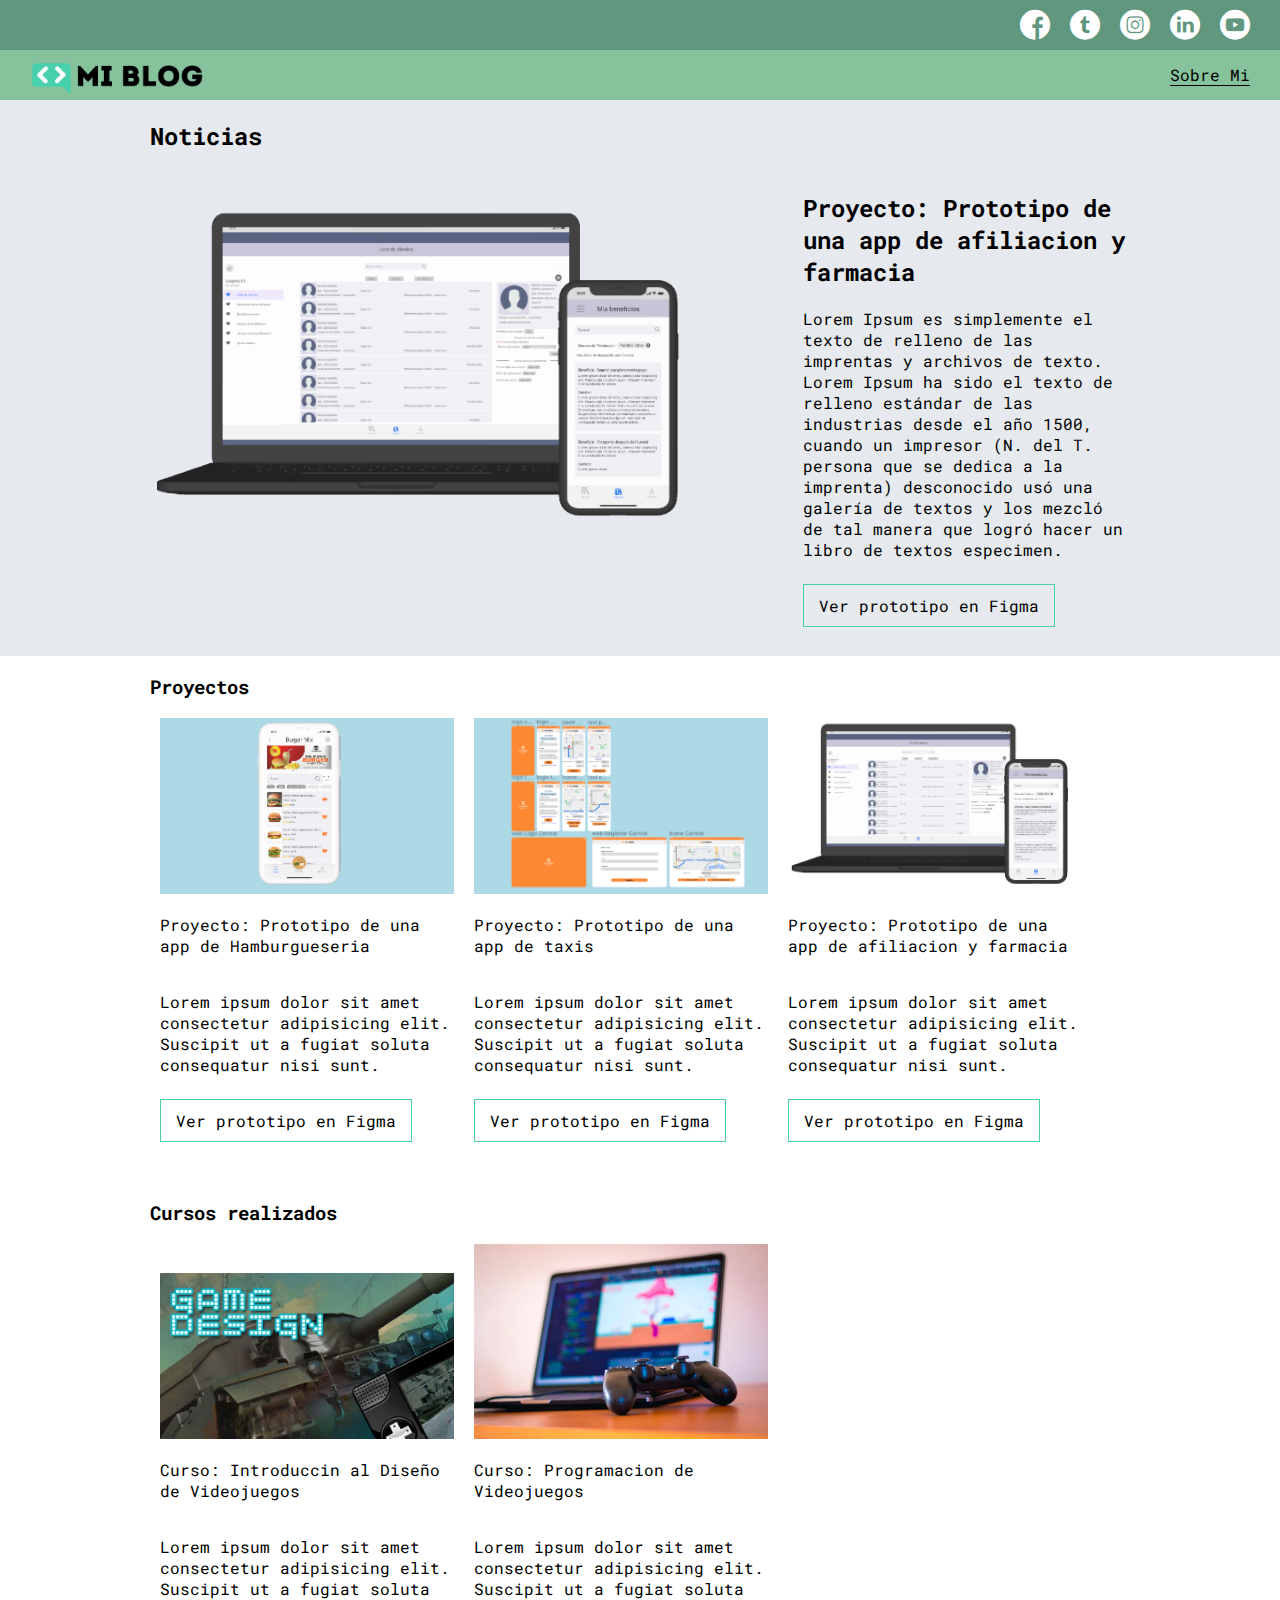
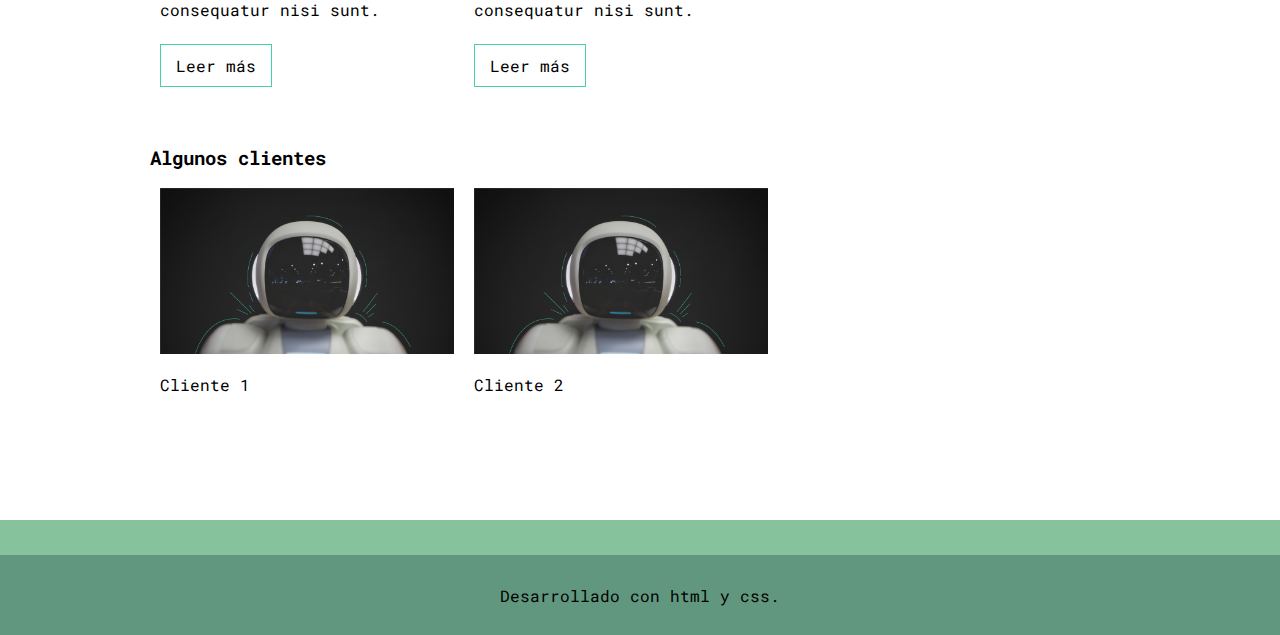
<file: UX_UI_Blog_personal/blogs.html>
<!DOCTYPE html>
<html lang="en">
<head>
    <meta charset="UTF-8">
    <meta http-equiv="X-UA-Compatible" content="IE=edge">
    <meta name="viewport" content="width=device-width, initial-scale=1.0">
    <link rel="stylesheet" href="css/main.css">
    <link rel="stylesheet" href="css/font/flaticon.css">
    <title>Blogs</title>
</head>
<body>
    <header>
        <section class="header-icons-container">
            <div class="icons" >
                <a href="/"><span class="flaticon-001-facebook"></span></a>
                <a href="/"><span class="flaticon-002-twitter"></span></a>
                <a href="/"><span class="flaticon-011-instagram"></span></a>
                <a href="/"><span class="flaticon-010-linkedin"></span></a>
                <a href="/"><span class="flaticon-008-youtube"></span></a>
            </div>
        </section>

        <nav>
            <section class="nav-logo-container">
                <a href="index.html"><img src="assets/img/Logo-negro.png" alt="Logo de mi Blog"></a>
            </section>
            <section class="profile-link">
                <a href="perfil.html">Sobre Mi</a>
            </section>
        </nav>
    </header>

    <main class="blogs-main">
        <section class="blogs-news-container">
            <div class="grid-container blogs-main-new">
                <h2>Noticias</h2>
                <div class="blogs-news-img-container">
                    <img src="assets/img/noticia1.png">
                </div>

                <div class="blogs-news-info-container">
                    <h2>Proyecto: Prototipo de una app de afiliacion y farmacia</h2>
                    <p>Lorem Ipsum es simplemente el texto de relleno de las imprentas y archivos de texto. Lorem Ipsum ha sido el texto de relleno estándar de las industrias desde el año 1500, cuando un impresor (N. del T. persona que se dedica a la imprenta) desconocido usó una galería de textos y los mezcló de tal manera que logró hacer un libro de textos especimen.</p>
                    <a href="https://www.figma.com/file/1N6EAKMG44iidp1SC0mmPv/Untitled?node-id=206%3A537&t=fs9y0mDfgE04QfTG-1" class="blogs-button"> Ver prototipo en Figma</a>
                </div>
            </div>
        </section>

        <section class="blogs-posts-container">
            <div class="grid-container">
                <h3>Proyectos</h3>
                <article class="post-container">
                    <img src="assets/img/image_prototipo1.png" alt="">
                    <p>Proyecto: Prototipo de una app de Hamburgueseria</p>
                    <p>Lorem ipsum dolor sit amet consectetur adipisicing elit. Suscipit ut a fugiat soluta consequatur nisi sunt.</p>
                    <a href="https://www.figma.com/file/NmNAyNJIWWFNHE9oJ1gIRv/Burguer-Mix?node-id=80%3A434" class="blogs-button">Ver prototipo en Figma</a>
                </article>
                <article class="post-container">
                    <img src="assets/img/image_prototipo2.png" alt="">
                    <p>Proyecto: Prototipo de una app de taxis</p>
                    <p>Lorem ipsum dolor sit amet consectetur adipisicing elit. Suscipit ut a fugiat soluta consequatur nisi sunt.</p>
                    <a href="https://www.figma.com/file/1N6EAKMG44iidp1SC0mmPv/Untitled?node-id=0%3A1&t=PDxlVteDVy0CRAEU-1" class="blogs-button">Ver prototipo en Figma</a>
                </article>
                <article class="post-container">
                    <img src="assets/img/image_prototipo3.png" alt="">
                    <p>Proyecto: Prototipo de una app de afiliacion y farmacia</p>
                    <p>Lorem ipsum dolor sit amet consectetur adipisicing elit. Suscipit ut a fugiat soluta consequatur nisi sunt.</p>
                    <a href="https://www.figma.com/file/1N6EAKMG44iidp1SC0mmPv/Untitled?node-id=206%3A537&t=fs9y0mDfgE04QfTG-1" class="blogs-button">Ver prototipo en Figma</a>
                </article>
                <h3>Cursos realizados</h3>
                <article class="post-container">
                    <img src="assets/img/game_desing.png" alt="">
                    <p>Curso: Introduccin al Diseño de Videojuegos</p>
                    <p>Lorem ipsum dolor sit amet consectetur adipisicing elit. Suscipit ut a fugiat soluta consequatur nisi sunt.</p>
                    <a href="" class="blogs-button">Leer más</a>
                </article>
                <article class="post-container">
                    <img src="assets/img/disenio_de_videojuegos.png" alt="">
                    <p>Curso: Programacion de Videojuegos</p>
                    <p>Lorem ipsum dolor sit amet consectetur adipisicing elit. Suscipit ut a fugiat soluta consequatur nisi sunt.</p>
                    <a href="" class="blogs-button">Leer más</a>
                </article>
                
                
                <h3>Algunos clientes</h3>
                <article class="post-container">
                    <img src="assets/img/cliente.png" alt="">
                    <p>Cliente 1</p>
                </article>
                <article class="post-container">
                    <img src="assets/img/cliente.png" alt="">
                    <p>Cliente 2</p>
                </article>
            </div>
        </section>
    </main>

    <footer>
        <p>Desarrollado con html y css.</p>
    </footer>
    
</body>
</html>
</file>
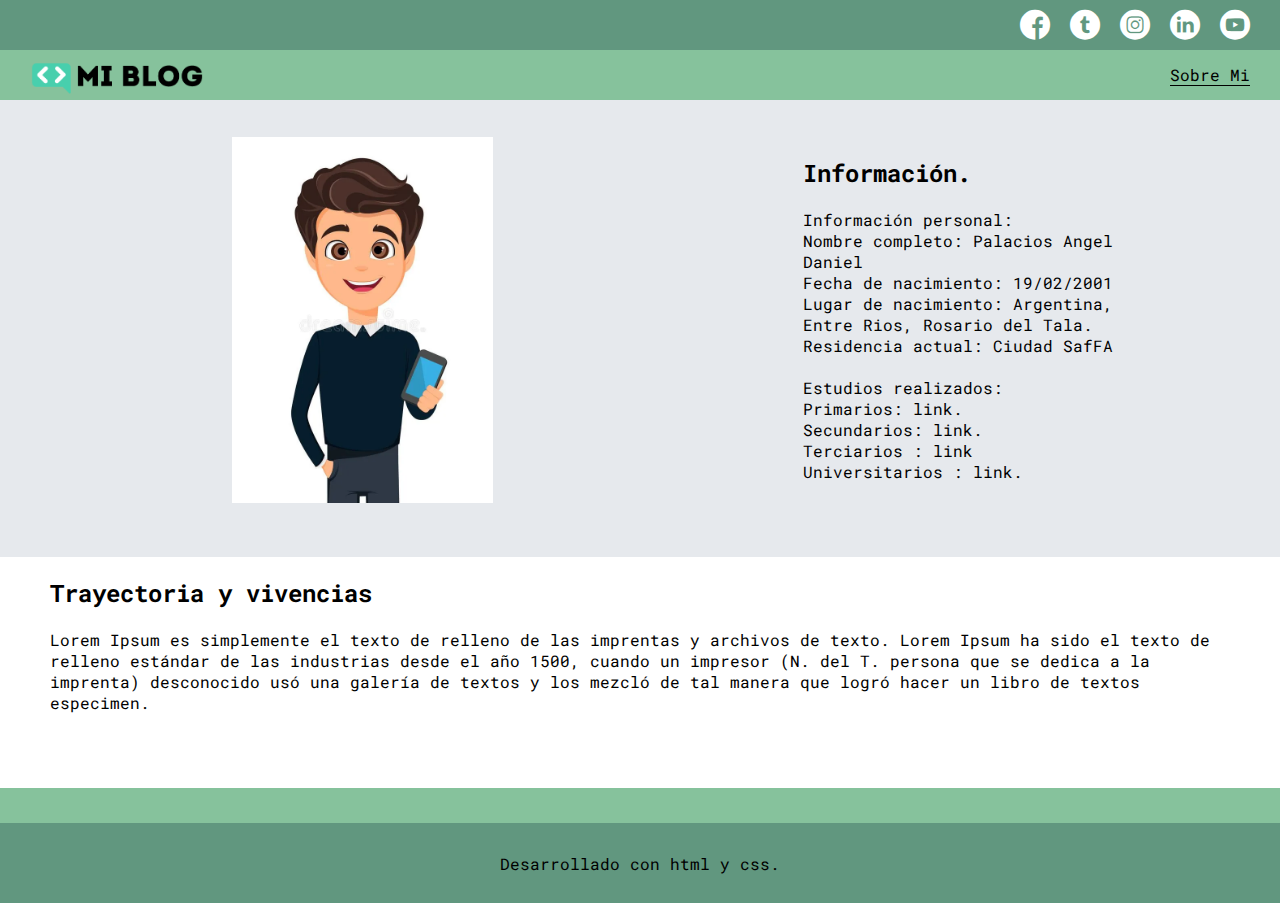
<file: UX_UI_Blog_personal/perfil.html>
<!DOCTYPE html>
<html lang="en">
<head>
    <meta charset="UTF-8">
    <meta http-equiv="X-UA-Compatible" content="IE=edge">
    <meta name="viewport" content="width=device-width, initial-scale=1.0">
    <link rel="stylesheet" href="css/main.css">
    <link rel="stylesheet" href="css/font/flaticon.css">
    <title>Blogs</title>
</head>
<body>
    <header>
        <section class="header-icons-container">
            <div class="icons" >
                <a href="/"><span class="flaticon-001-facebook"></span></a>
                <a href="/"><span class="flaticon-002-twitter"></span></a>
                <a href="/"><span class="flaticon-011-instagram"></span></a>
                <a href="/"><span class="flaticon-010-linkedin"></span></a>
                <a href="/"><span class="flaticon-008-youtube"></span></a>
            </div>
        </section>

        <nav>
            <section class="nav-logo-container">
                <a href="index.html"><img src="assets/img/Logo-negro.png" alt="Logo de mi Blog"></a>
            </section>
            <section class="profile-link">
                <a href="perfil.html">Sobre Mi</a>
            </section>
        </nav>
    </header>

    <main class="blogs-main">
        <section class="blogs-news-container">
            <div class="grid-container blogs-main-new">
                <h3></h3>
                <div class="perfil-news-img-container">
                    <img src="assets/img/picture.png">
                </div>

                <div class="blogs-news-info-container">
                    <h2>Información.</h2>
                    <p>Información personal:<br>Nombre completo: Palacios Angel Daniel<br>Fecha de nacimiento: 19/02/2001<br>Lugar de nacimiento: Argentina, Entre Rios, Rosario del Tala.<br>Residencia actual: Ciudad SafFA<br><br>Estudios realizados:<br>Primarios: link.<br>Secundarios: link.<br>Terciarios : link<br>Universitarios : link.</p>
                </div>
            </div>

        </section>

        <section class="blogs-posts-container">
            <div class="blogs-news-info-container">
                <h2>Trayectoria y vivencias</h2>
                <p>Lorem Ipsum es simplemente el texto de relleno de las imprentas y archivos de texto. Lorem Ipsum ha sido el texto de relleno estándar de las industrias desde el año 1500, cuando un impresor (N. del T. persona que se dedica a la imprenta) desconocido usó una galería de textos y los mezcló de tal manera que logró hacer un libro de textos especimen.</p>
            </div>
        </section>

    </main>

    <footer>
        <p>Desarrollado con html y css.</p>
    </footer>
    
</body>
</html>
</file>
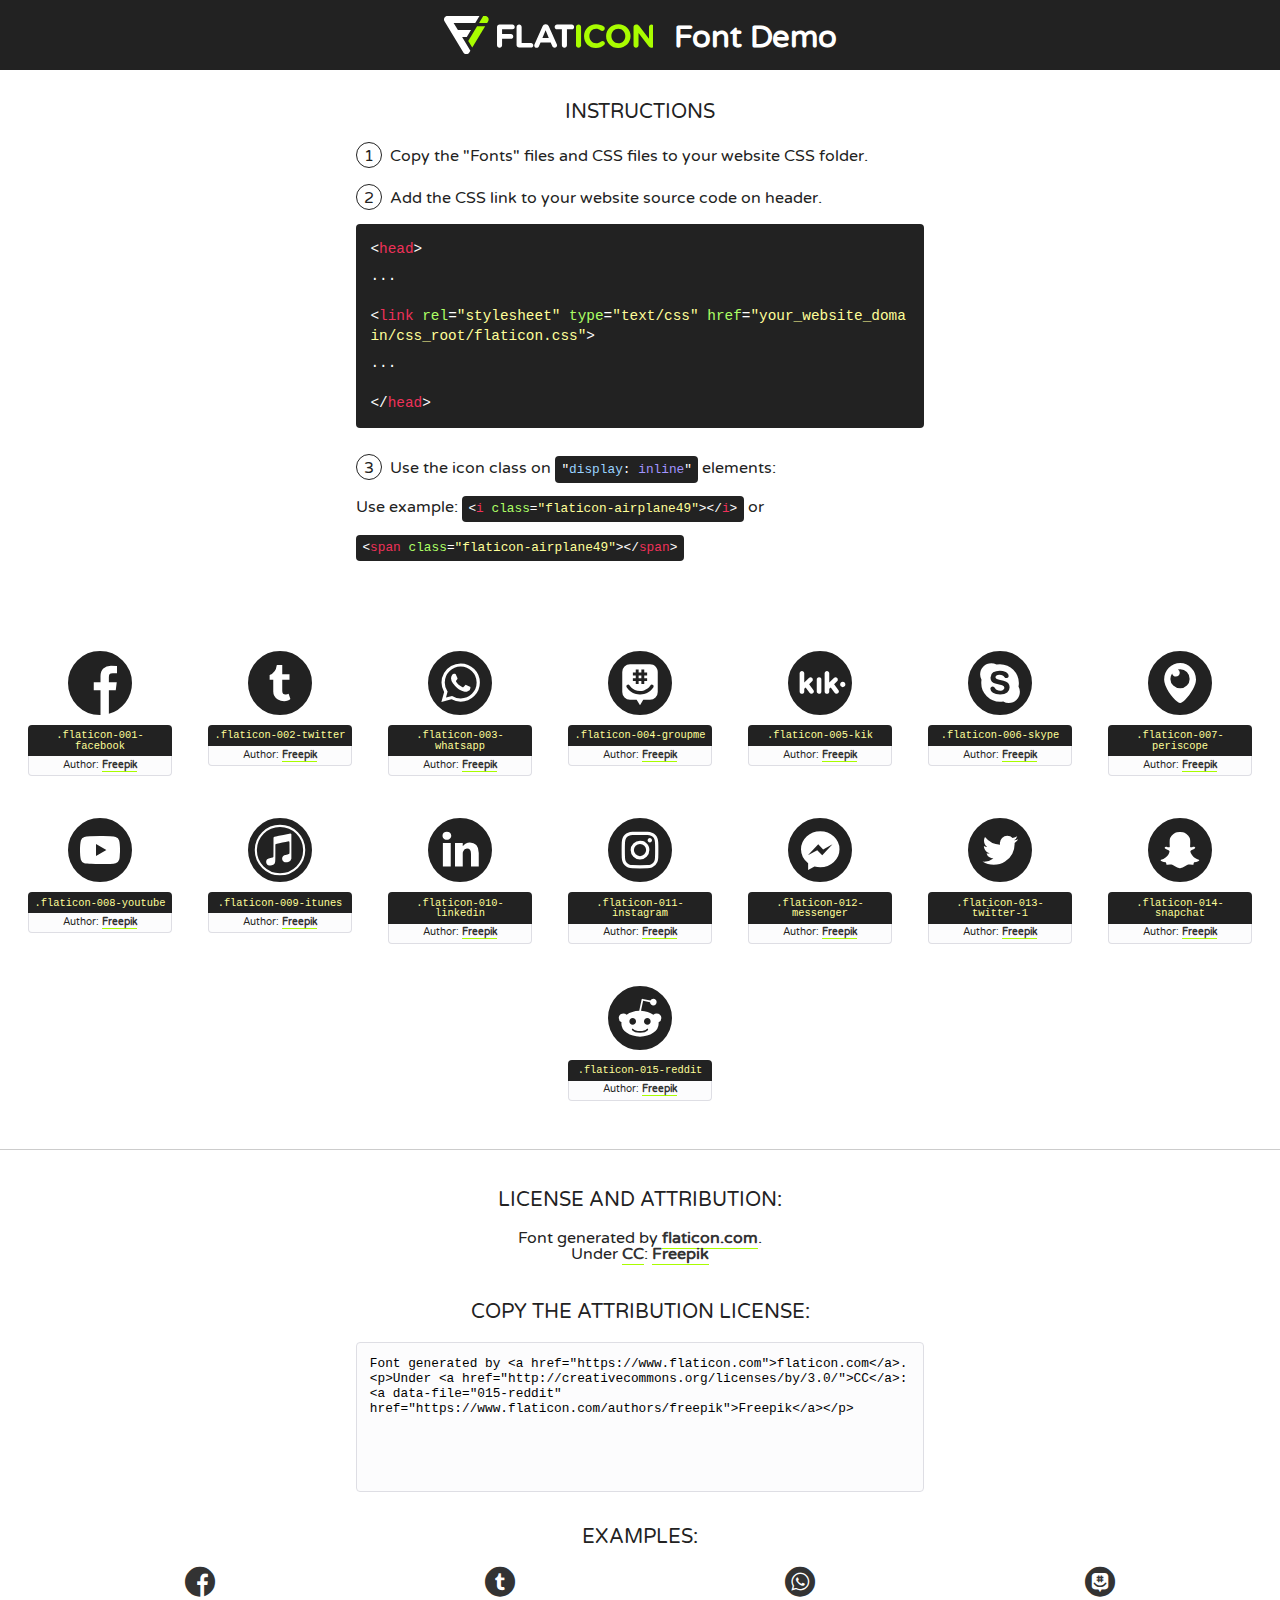
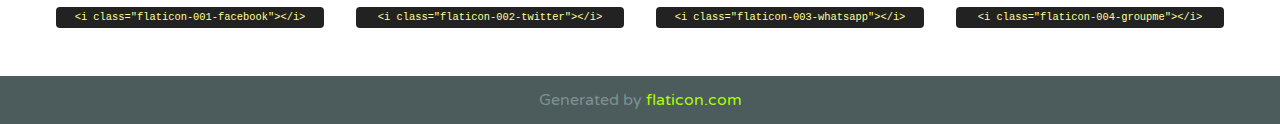
<file: UX_UI_Blog_personal/css/font/flaticon.html>
<!DOCTYPE html>
<!--
  Flaticon icon font: Flaticon
  Creation date: 20/12/2018 09:27
-->
<html>
<!DOCTYPE html>
<html>

<head>
    <title>Flaticon WebFont</title>
    <link href="http://fonts.googleapis.com/css?family=Varela+Round" rel="stylesheet" type="text/css" />
    <link rel="stylesheet" type="text/css" href="flaticon.css">
    <meta charset="UTF-8">
    <style>
    html, body, div, span, applet, object, iframe,
    h1, h2, h3, h4, h5, h6, p, blockquote, pre,
    a, abbr, acronym, address, big, cite, code,
    del, dfn, em, img, ins, kbd, q, s, samp,
    small, strike, strong, sub, sup, tt, var,
    b, u, i, center,
    dl, dt, dd, ol, ul, li,
    fieldset, form, label, legend,
    table, caption, tbody, tfoot, thead, tr, th, td,
    article, aside, canvas, details, embed, 
    figure, figcaption, footer, header, hgroup, 
    menu, nav, output, ruby, section, summary,
    time, mark, audio, video {
        margin: 0;
        padding: 0;
        border: 0;
        font-size: 100%;
        font: inherit;
        vertical-align: baseline;
    }
    /* HTML5 display-role reset for older browsers */
    article, aside, details, figcaption, figure, 
    footer, header, hgroup, menu, nav, section {
        display: block;
    }
    body {
        line-height: 1;
    }
    ol, ul {
        list-style: none;
    }
    blockquote, q {
        quotes: none;
    }
    blockquote:before, blockquote:after,
    q:before, q:after {
        content: '';
        content: none;
    }
    table {
        border-collapse: collapse;
        border-spacing: 0;
    }
    body {
        font-family: 'Varela Round', Helvetica, Arial, sans-serif;
        font-size: 16px;
        color: #222;
    }
    a {
        color: #333;
        border-bottom: 1px solid #a9fd00;
        font-weight: bold;
        text-decoration: none;
    }
    * {
        -moz-box-sizing: border-box;
        -webkit-box-sizing: border-box;
        box-sizing: border-box;
        margin: 0;
        padding: 0;
    }
    [class^="flaticon-"]:before, [class*=" flaticon-"]:before, [class^="flaticon-"]:after, [class*=" flaticon-"]:after {
        font-family: Flaticon;
        font-size: 30px;
        font-style: normal;
        margin-left: 20px;
        color: #333;
    }
    .wrapper {
        max-width: 600px;
        margin: auto;
        padding: 0 1em;
    }
    .title {
        font-size: 1.25em;
        text-align: center;
        margin-bottom: 1em;
        text-transform: uppercase;
    }
    header {
        text-align: center;
        background-color: #222;
        color: #fff;
        padding: 1em;
    }
    header .logo {
        width: 210px;
        height: 38px;
        display: inline-block;
        vertical-align: middle;
        margin-right: 1em;
        border: none;
    }
    header strong {
        font-size: 1.95em;
        font-weight: bold;
        vertical-align: middle;
        margin-top: 5px;
        display: inline-block;
    }
    .demo {
        margin: 2em auto;
        line-height: 1.25em;
    }
    .demo ul li {
        margin-bottom: 1em;
    }
    .demo ul li .num {
        color: #222;
        border-radius: 20px;
        display: inline-block;
        width: 26px;
        padding: 3px;
        height: 26px;
        text-align: center;
        margin-right: 0.5em;
        border: 1px solid #222;
    }
    .demo ul li code {
        background-color: #222;
        border-radius: 4px;
        padding: 0.25em 0.5em;
        display: inline-block;
        color: #fff;
        font-family: Consolas,Monaco,Lucida Console,Liberation Mono,DejaVu Sans Mono,Bitstream Vera Sans Mono,Courier New, monospace;
        font-weight: lighter;
        margin-top: 1em;
        font-size: 0.8em;
        word-break: break-all;
    }
    .demo ul li code.big {
        padding: 1em;
        font-size: 0.9em;
    }
    .demo ul li code .red {
        color: #EF3159;
    }
    .demo ul li code .green {
        color: #ACFF65;
    }
    .demo ul li code .yellow {
        color: #FFFF99;
    }
    .demo ul li code .blue {
        color: #99D3FF;
    }
    .demo ul li code .purple {
        color: #A295FF;
    }
    .demo ul li code .dots {
        margin-top: 0.5em;
        display: block;
    }
    #glyphs {
        border-bottom: 1px solid #ccc;
        padding: 2em 0;
        text-align: center;
    }
    .glyph {
        display: inline-block;
        width: 9em;
        margin: 1em;
        text-align: center;
        vertical-align: top;
        background: #FFF;
    }
    .glyph .glyph-icon {
        padding: 10px;
        display: block;
        font-family:"Flaticon";
        font-size: 64px;
        line-height: 1;
    }
    .glyph .glyph-icon:before {
        font-size: 64px;
        color: #222;
        margin-left: 0;
    }
    .class-name {
        font-size: 0.65em;
        background-color: #222;
        color: #fff;
        border-radius: 4px 4px 0 0;
        padding: 0.5em;
        color: #FFFF99;
        font-family: Consolas,Monaco,Lucida Console,Liberation Mono,DejaVu Sans Mono,Bitstream Vera Sans Mono,Courier New, monospace;
    }
    .author-name {
        font-size: 0.6em;
        background-color: #fcfcfd;
        border: 1px solid #DEDEE4;
        border-top: 0;
        border-radius: 0 0 4px 4px;
        padding: 0.5em;
    }
    .class-name:last-child {
        font-size: 10px;
        color:#888;
    }
    .class-name:last-child a {
        font-size: 10px;
        color:#555;
    }
    .class-name:last-child a:hover {
        color:#a9fd00;
    }
    .glyph > input {
        display: block;
        width: 100px;
        margin: 5px auto;
        text-align: center;
        font-size: 12px;
        cursor: text;
    }
    .glyph > input.icon-input {
        font-family:"Flaticon";
        font-size: 16px;
        margin-bottom: 10px;
    }
    .attribution .title {
        margin-top: 2em;
    }
    .attribution textarea {
        background-color: #fcfcfd;
        padding: 1em;
        border: none;
        box-shadow: none;
        border: 1px solid #DEDEE4;
        border-radius: 4px;
        resize: none;
        width: 100%;
        height: 150px;
        font-size: 0.8em;
        font-family: Consolas,Monaco,Lucida Console,Liberation Mono,DejaVu Sans Mono,Bitstream Vera Sans Mono,Courier New, monospace;
        -webkit-appearance: none;
    }
    .iconsuse {
        margin: 2em auto;
        text-align: center;
        max-width: 1200px;
    }
    .iconsuse:after {
        content: '';
        display: table;
        clear: both;
    }
    .iconsuse .image {
        float: left;
        width: 25%;
        padding: 0 1em;
    }
    .iconsuse .image p {
        margin-bottom: 1em;
    }
    .iconsuse .image span {
        display: block;
        font-size: 0.65em;
        background-color: #222;
        color: #fff;
        border-radius: 4px;
        padding: 0.5em;
        color: #FFFF99;
        margin-top: 1em;
        font-family: Consolas,Monaco,Lucida Console,Liberation Mono,DejaVu Sans Mono,Bitstream Vera Sans Mono,Courier New, monospace;
    }
    #footer {
        text-align: center;
        background-color: #4C5B5C;
        color: #7c9192;
        padding: 1em;
    }
    #footer a {
        border: none;
        color: #a9fd00;
        font-weight: normal;
    }
    @media (max-width: 960px) {
        .iconsuse .image {
            width: 50%;
        }
    }
    @media (max-width: 560px) {
        .iconsuse .image {
            width: 100%;
        }
    }
    </style>
</head>

<body class="characters-off">

    <header>
        <a href="https://www.flaticon.com" target="_blank" class="logo">
            <svg version="1.1" xmlns="http://www.w3.org/2000/svg" xmlns:xlink="http://www.w3.org/1999/xlink" xmlns:a="http://ns.adobe.com/AdobeSVGViewerExtensions/3.0/" viewBox="0 0 560.875 102.036" enable-background="new 0 0 560.875 102.036" xml:space="preserve">
                <defs>
                </defs>
                <g>
                    <g class="letters">
                        <path fill="#ffffff" d="M141.596,29.675c0-3.777,2.985-6.767,6.764-6.767h34.438c3.426,0,6.15,2.728,6.15,6.15
                        c0,3.43-2.724,6.149-6.15,6.149h-27.674v13.091h23.719c3.429,0,6.151,2.724,6.151,6.15c0,3.43-2.723,6.149-6.151,6.149h-23.719
                        v17.574c0,3.773-2.986,6.761-6.764,6.761c-3.779,0-6.764-2.989-6.764-6.761V29.675z"></path>
                        <path fill="#ffffff" d="M193.844,29.149c0-3.781,2.985-6.767,6.764-6.767c3.776,0,6.763,2.985,6.763,6.767v42.957h25.039
                        c3.426,0,6.149,2.726,6.149,6.153c0,3.425-2.723,6.15-6.149,6.15h-31.802c-3.779,0-6.764-2.986-6.764-6.768V29.149z"></path>
                        <path fill="#ffffff" d="M241.891,75.71l21.438-48.407c1.492-3.341,4.215-5.357,7.906-5.357h0.792
                        c3.686,0,6.323,2.017,7.815,5.357l21.439,48.407c0.436,0.967,0.701,1.845,0.701,2.723c0,3.602-2.809,6.501-6.414,6.501
                        c-3.161,0-5.269-1.845-6.499-4.655l-4.132-9.661h-27.059l-4.301,10.102c-1.144,2.631-3.426,4.214-6.237,4.214
                        c-3.517,0-6.24-2.81-6.24-6.325C241.1,77.64,241.451,76.677,241.891,75.71z M279.932,58.666l-8.521-20.297l-8.526,20.297H279.932
                        z"></path>
                        <path fill="#ffffff" d="M314.864,35.387H301.86c-3.429,0-6.239-2.813-6.239-6.238c0-3.429,2.811-6.24,6.239-6.24h39.533
                        c3.426,0,6.237,2.811,6.237,6.24c0,3.425-2.811,6.238-6.237,6.238h-13.001v42.785c0,3.773-2.99,6.761-6.764,6.761
                        c-3.779,0-6.764-2.989-6.764-6.761V35.387z"></path>
                        <path fill="#A9FD00" d="M352.615,29.149c0-3.781,2.985-6.767,6.767-6.767c3.774,0,6.761,2.985,6.761,6.767v49.024
                        c0,3.773-2.987,6.761-6.761,6.761c-3.781,0-6.767-2.989-6.767-6.761V29.149z"></path>
                        <path fill="#A9FD00" d="M374.132,53.836v-0.179c0-17.481,13.178-31.801,32.065-31.801c9.22,0,15.459,2.458,20.557,6.238
                        c1.402,1.054,2.637,2.985,2.637,5.357c0,3.692-2.985,6.59-6.681,6.59c-1.845,0-3.071-0.702-4.044-1.319
                        c-3.776-2.813-7.729-4.393-12.562-4.393c-10.364,0-17.831,8.611-17.831,19.154v0.173c0,10.542,7.291,19.329,17.831,19.329
                        c5.715,0,9.492-1.756,13.359-4.834c1.049-0.874,2.458-1.491,4.039-1.491c3.429,0,6.325,2.813,6.325,6.236
                        c0,2.106-1.056,3.78-2.282,4.834c-5.539,4.834-12.036,7.733-21.878,7.733C387.572,85.464,374.132,71.493,374.132,53.836z"></path>
                        <path fill="#A9FD00" d="M433.009,53.836v-0.179c0-17.481,13.79-31.801,32.766-31.801c18.981,0,32.592,14.143,32.592,31.628v0.173
                        c0,17.483-13.785,31.807-32.769,31.807C446.625,85.464,433.009,71.32,433.009,53.836z M484.224,53.836v-0.179
                        c0-10.539-7.725-19.326-18.626-19.326c-10.893,0-18.449,8.611-18.449,19.154v0.173c0,10.542,7.73,19.329,18.626,19.329
                        C476.676,72.986,484.224,64.378,484.224,53.836z"></path>
                        <path fill="#A9FD00" d="M506.233,29.321c0-3.774,2.99-6.763,6.767-6.763h1.401c3.252,0,5.183,1.583,7.029,3.953l26.093,34.265
                        V29.059c0-3.692,2.99-6.677,6.681-6.677c3.683,0,6.671,2.985,6.671,6.677v48.934c0,3.78-2.987,6.765-6.764,6.765h-0.436
                        c-3.257,0-5.188-1.581-7.034-3.953l-27.056-35.492v32.944c0,3.687-2.985,6.676-6.678,6.676c-3.683,0-6.673-2.989-6.673-6.676
                        V29.321z"></path>
                    </g>
                    <g class="insignia">
                        <path fill="#ffffff" d="M48.372,56.137h12.517l11.156-18.537H37.186L25.688,18.539h57.825L94.668,0H9.271
                        C5.925,0,2.842,1.801,1.198,4.716c-1.644,2.907-1.593,6.482,0.134,9.343l50.38,83.501c1.678,2.781,4.689,4.476,7.938,4.476
                        c3.246,0,6.257-1.695,7.935-4.476l2.898-4.804L48.372,56.137z"></path>
                        <g class="i">
                            <path fill="#A9FD00" d="M93.575,18.539h0.031v0.004l21.652,0.004l2.705-4.488c1.727-2.861,1.778-6.436,0.133-9.343
                            C116.454,1.801,113.371,0,110.026,0h-5.294L93.575,18.539z"></path>
                            <polygon fill="#A9FD00" points="88.291,27.356 64.725,66.486 75.519,84.404 109.942,27.356"></polygon>
                        </g>
                    </g>
                </g>
            </svg>
        </a>
        <strong>Font Demo</strong>
    </header>


    <section class="demo wrapper">

        <p class="title">Instructions</p>

        <ul>
            <li>
                <span class="num">1</span>Copy the "Fonts" files and CSS files to your website CSS folder.
            </li>
            <li>
                <span class="num">2</span>Add the CSS link to your website source code on header.
                <code class="big">
                    &lt;<span class="red">head</span>&gt;
                    <br/><span class="dots">...</span>
                    <br/>&lt;<span class="red">link</span> <span class="green">rel</span>=<span class="yellow">"stylesheet"</span> <span class="green">type</span>=<span class="yellow">"text/css"</span> <span class="green">href</span>=<span class="yellow">"your_website_domain/css_root/flaticon.css"</span>&gt;
                    <br/><span class="dots">...</span>
                    <br/>&lt;/<span class="red">head</span>&gt;
                </code>
            </li>

            <li>
                <p>
                    <span class="num">3</span>Use the icon class on <code>"<span class="blue">display</span>:<span class="purple"> inline</span>"</code> elements:
                    <br />
                    Use example: <code>&lt;<span class="red">i</span> <span class="green">class</span>=<span class="yellow">&quot;flaticon-airplane49&quot;</span>&gt;&lt;/<span class="red">i</span>&gt;</code> or <code>&lt;<span class="red">span</span> <span class="green">class</span>=<span class="yellow">&quot;flaticon-airplane49&quot;</span>&gt;&lt;/<span class="red">span</span>&gt;</code>
            </li>
        </ul>

    </section>




   <section id="glyphs">          
    
      
        <div class="glyph"><div class="glyph-icon flaticon-001-facebook"></div>
            <div class="class-name">.flaticon-001-facebook</div>
            <div class="author-name">Author: <a data-file="001-facebook" href="https://www.flaticon.com/authors/freepik">Freepik</a> </div> 
        </div>        
        
        <div class="glyph"><div class="glyph-icon flaticon-002-twitter"></div>
            <div class="class-name">.flaticon-002-twitter</div>
            <div class="author-name">Author: <a data-file="002-twitter" href="https://www.flaticon.com/authors/freepik">Freepik</a> </div> 
        </div>        
        
        <div class="glyph"><div class="glyph-icon flaticon-003-whatsapp"></div>
            <div class="class-name">.flaticon-003-whatsapp</div>
            <div class="author-name">Author: <a data-file="003-whatsapp" href="https://www.flaticon.com/authors/freepik">Freepik</a> </div> 
        </div>        
        
        <div class="glyph"><div class="glyph-icon flaticon-004-groupme"></div>
            <div class="class-name">.flaticon-004-groupme</div>
            <div class="author-name">Author: <a data-file="004-groupme" href="https://www.flaticon.com/authors/freepik">Freepik</a> </div> 
        </div>        
        
        <div class="glyph"><div class="glyph-icon flaticon-005-kik"></div>
            <div class="class-name">.flaticon-005-kik</div>
            <div class="author-name">Author: <a data-file="005-kik" href="https://www.flaticon.com/authors/freepik">Freepik</a> </div> 
        </div>        
        
        <div class="glyph"><div class="glyph-icon flaticon-006-skype"></div>
            <div class="class-name">.flaticon-006-skype</div>
            <div class="author-name">Author: <a data-file="006-skype" href="https://www.flaticon.com/authors/freepik">Freepik</a> </div> 
        </div>        
        
        <div class="glyph"><div class="glyph-icon flaticon-007-periscope"></div>
            <div class="class-name">.flaticon-007-periscope</div>
            <div class="author-name">Author: <a data-file="007-periscope" href="https://www.flaticon.com/authors/freepik">Freepik</a> </div> 
        </div>        
        
        <div class="glyph"><div class="glyph-icon flaticon-008-youtube"></div>
            <div class="class-name">.flaticon-008-youtube</div>
            <div class="author-name">Author: <a data-file="008-youtube" href="https://www.flaticon.com/authors/freepik">Freepik</a> </div> 
        </div>        
        
        <div class="glyph"><div class="glyph-icon flaticon-009-itunes"></div>
            <div class="class-name">.flaticon-009-itunes</div>
            <div class="author-name">Author: <a data-file="009-itunes" href="https://www.flaticon.com/authors/freepik">Freepik</a> </div> 
        </div>        
        
        <div class="glyph"><div class="glyph-icon flaticon-010-linkedin"></div>
            <div class="class-name">.flaticon-010-linkedin</div>
            <div class="author-name">Author: <a data-file="010-linkedin" href="https://www.flaticon.com/authors/freepik">Freepik</a> </div> 
        </div>        
        
        <div class="glyph"><div class="glyph-icon flaticon-011-instagram"></div>
            <div class="class-name">.flaticon-011-instagram</div>
            <div class="author-name">Author: <a data-file="011-instagram" href="https://www.flaticon.com/authors/freepik">Freepik</a> </div> 
        </div>        
        
        <div class="glyph"><div class="glyph-icon flaticon-012-messenger"></div>
            <div class="class-name">.flaticon-012-messenger</div>
            <div class="author-name">Author: <a data-file="012-messenger" href="https://www.flaticon.com/authors/freepik">Freepik</a> </div> 
        </div>        
        
        <div class="glyph"><div class="glyph-icon flaticon-013-twitter-1"></div>
            <div class="class-name">.flaticon-013-twitter-1</div>
            <div class="author-name">Author: <a data-file="013-twitter-1" href="https://www.flaticon.com/authors/freepik">Freepik</a> </div> 
        </div>        
        
        <div class="glyph"><div class="glyph-icon flaticon-014-snapchat"></div>
            <div class="class-name">.flaticon-014-snapchat</div>
            <div class="author-name">Author: <a data-file="014-snapchat" href="https://www.flaticon.com/authors/freepik">Freepik</a> </div> 
        </div>        
        
        <div class="glyph"><div class="glyph-icon flaticon-015-reddit"></div>
            <div class="class-name">.flaticon-015-reddit</div>
            <div class="author-name">Author: <a data-file="015-reddit" href="https://www.flaticon.com/authors/freepik">Freepik</a> </div> 
        </div>        
        

    </section>



    <section class="attribution wrapper"   style="text-align:center;">

      <div class="title">License and attribution:</div><div class="attrDiv">Font generated by <a href="https://www.flaticon.com">flaticon.com</a>. <div><p>Under <a href="http://creativecommons.org/licenses/by/3.0/">CC</a>: <a data-file="015-reddit" href="https://www.flaticon.com/authors/freepik">Freepik</a></p>  </div>
      </div>
      <div class="title">Copy the Attribution License:</div>

    <textarea onclick="this.focus();this.select();">Font generated by &lt;a href=&quot;https://www.flaticon.com&quot;&gt;flaticon.com&lt;/a&gt;. <p>Under <a href="http://creativecommons.org/licenses/by/3.0/">CC</a>: <a data-file="015-reddit" href="https://www.flaticon.com/authors/freepik">Freepik</a></p>  
     </textarea>

    </section>

    <section class="iconsuse">

          <div class="title">Examples:</div>            
             
            <div class="image">
                <p>
                    <i class="glyph-icon flaticon-001-facebook"></i> 
                    <span>&lt;i class=&quot;flaticon-001-facebook&quot;&gt;&lt;/i&gt;</span>
                </p>
            </div>
            
            <div class="image">
                <p>
                    <i class="glyph-icon flaticon-002-twitter"></i> 
                    <span>&lt;i class=&quot;flaticon-002-twitter&quot;&gt;&lt;/i&gt;</span>
                </p>
            </div>
            
            <div class="image">
                <p>
                    <i class="glyph-icon flaticon-003-whatsapp"></i> 
                    <span>&lt;i class=&quot;flaticon-003-whatsapp&quot;&gt;&lt;/i&gt;</span>
                </p>
            </div>
            
            <div class="image">
                <p>
                    <i class="glyph-icon flaticon-004-groupme"></i> 
                    <span>&lt;i class=&quot;flaticon-004-groupme&quot;&gt;&lt;/i&gt;</span>
                </p>
            </div>
                       
        </div>
                            
    </section>

<div id="footer">
    <div>Generated by <a href="https://www.flaticon.com">flaticon.com</a>
    </div>
</div>



</body>
</html>
</file>
<file: UX_UI_Blog_personal/css/main.css>
@import url('https://fonts.googleapis.com/css?family=Roboto+Mono:400,500,700|Roboto+Slab:400,700|Roboto:400,500,700,900&display=swap');
body {
    font-family: 'Roboto Mono', monospace;
    margin: 0;
    padding: 0;
}

a {
    text-decoration: none;
    display: inline;
    color: black;
}

.grid-container {
    max-width: 980px;
    margin: auto;
}

@media (max-width: 390px) {
    .grid-container {
        max-width: 390px;
        margin: auto;
    }
  }


header {
    width: 100%;
    display: grid;
}

header .header-icons-container {
    width: 100%;
    height: 50px;
    display: grid;
    background-color: #61977f;
}

header .header-icons-container .icons {
    height: auto;
    display: flex;
    justify-items: flex-end;
    align-items: center;
    justify-self: end;
    margin-right: 30px;

}

header .header-icons-container .icons span {
    color: white;
}

nav {
    display: grid;
    grid-template-columns: 1fr 1fr;
    height: 50px;
    align-items: center;
    background-color: #86c29c;
}

nav .nav-logo-container {
    display: flex;
    align-items: center;
    margin-left: 7px;
    height: 50px;
}

nav .nav-logo-container img {
    width: 220px;
    margin-top: 6px;
}

 nav .profile-link {
    display: flex;
    align-items: center;
    justify-content: flex-end;
    margin-right: 30px;
    height: 50px;
 }

 nav .profile-link a {
    color: black;
    border-bottom: 1px solid black ;
 }

 .home-main {
    display: grid;
    grid-template-columns:  1fr 4fr 1fr;
    height: 600px;
    background-image:  url('../assets/img/Cover.png');
    background-position: center;
    background-repeat: no-repeat;
    background-size: cover;
 }
 .home-main img{
    width: 360px;
    margin-top: -210px;
    margin-left: 240px;
}

 .home-main section {
    display: grid;
    grid-column: 2;
    justify-items: center;
    height: 350px;
    margin-top: 80px;
 }

 .home-main-text {
    font-size: 30px;
    font-weight: 700;
    /* letter-spacing: 10px; */
    color: #4eff00;
    text-align: center;
    background-color: #ffffff;
    mix-blend-mode: luminosity;
    height: 81px;
    width: 285px;
    margin-left: -338px;
 }

 .home-main-button {
    width: 200px;
    height: 20px;
    background-color: #57492f;
    text-align: center;
    /* text-decoration-line: underline; */
    color: #d8d79a;
    font-weight: 700;
    font-size: 17px;
    line-height: 20px;
    margin-right: -265px;
    margin-top: -145px;
    rotate: 354deg;
 }

 .blogs-main {
    display: grid;
 }

 .blogs-news-container {
    background-color: #e6e9ed;
    padding: 0 50px 40px;
 }

 .blogs-main-new {
    display: grid;
    grid-template-columns: 2fr 1fr;
    grid-template-rows: 2fr;
 }

 .blogs-news-img-container {
    grid-column: 1;
 }

 .blogs-news-img-container img {
    width: 85%;
    margin-top: 30px;
 }
 .perfil-news-img-container {
    grid-column: 1;
 }

 .perfil-news-img-container img {
    width: 40%;
    margin-left: 82px;
    margin-top: 0px;
 }
 .blogs-news-img-containe2 img {
    width: 40%;
    margin-left: 82px;
    margin-top: 100px;
 }

 .blogs-news-info-container {
    grid-column: 2;
 }

 .blogs-news-info-container p {
    margin-bottom: 35px;
 }

 .blogs-button {
    border: 1px solid #47cfac;
    padding:  10px 15px;
    text-align: center;
 }

 .blogs-posts-container {
    padding: 0 50px 40px;
}

.blogs-posts-container .post-container {
    display: inline-block;
    padding-left: 10px;
    max-width: 30%;
    margin-bottom: 50px;
}

.blogs-posts-container .post-container p {
    margin-bottom: 35px;

}

.blogs-posts-container .post-container img {
    width: 100%;
}

footer {
    width: 100%;
    height: 80px;
    background-color: #61977f;
    border-top: 35px solid #86c29c;
    text-align: center;
}

footer p {
    color: black;
    margin-top: 30px;
}
</file>
<file: UX_UI_Blog_personal/css/font/flaticon.css>
/*
  	Flaticon icon font: Flaticon
  	Creation date: 20/12/2018 09:27
  	*/

@font-face {
  font-family: "Flaticon";
  src: url("./Flaticon.eot");
  src: url("./Flaticon.eot?#iefix") format("embedded-opentype"),
       url("./Flaticon.woff") format("woff"),
       url("./Flaticon.ttf") format("truetype"),
       url("./Flaticon.svg#Flaticon") format("svg");
  font-weight: normal;
  font-style: normal;
}

@media screen and (-webkit-min-device-pixel-ratio:0) {
  @font-face {
    font-family: "Flaticon";
    src: url("./Flaticon.svg#Flaticon") format("svg");
  }
}

[class^="flaticon-"]:before, [class*=" flaticon-"]:before,
[class^="flaticon-"]:after, [class*=" flaticon-"]:after {   
  font-family: Flaticon;
        font-size: 30px;
font-style: normal;
margin-left: 20px;
}

.flaticon-001-facebook:before { content: "\f100"; }
.flaticon-002-twitter:before { content: "\f101"; }
.flaticon-003-whatsapp:before { content: "\f102"; }
.flaticon-004-groupme:before { content: "\f103"; }
.flaticon-005-kik:before { content: "\f104"; }
.flaticon-006-skype:before { content: "\f105"; }
.flaticon-007-periscope:before { content: "\f106"; }
.flaticon-008-youtube:before { content: "\f107"; }
.flaticon-009-itunes:before { content: "\f108"; }
.flaticon-010-linkedin:before { content: "\f109"; }
.flaticon-011-instagram:before { content: "\f10a"; }
.flaticon-012-messenger:before { content: "\f10b"; }
.flaticon-013-twitter-1:before { content: "\f10c"; }
.flaticon-014-snapchat:before { content: "\f10d"; }
.flaticon-015-reddit:before { content: "\f10e"; }
</file>
